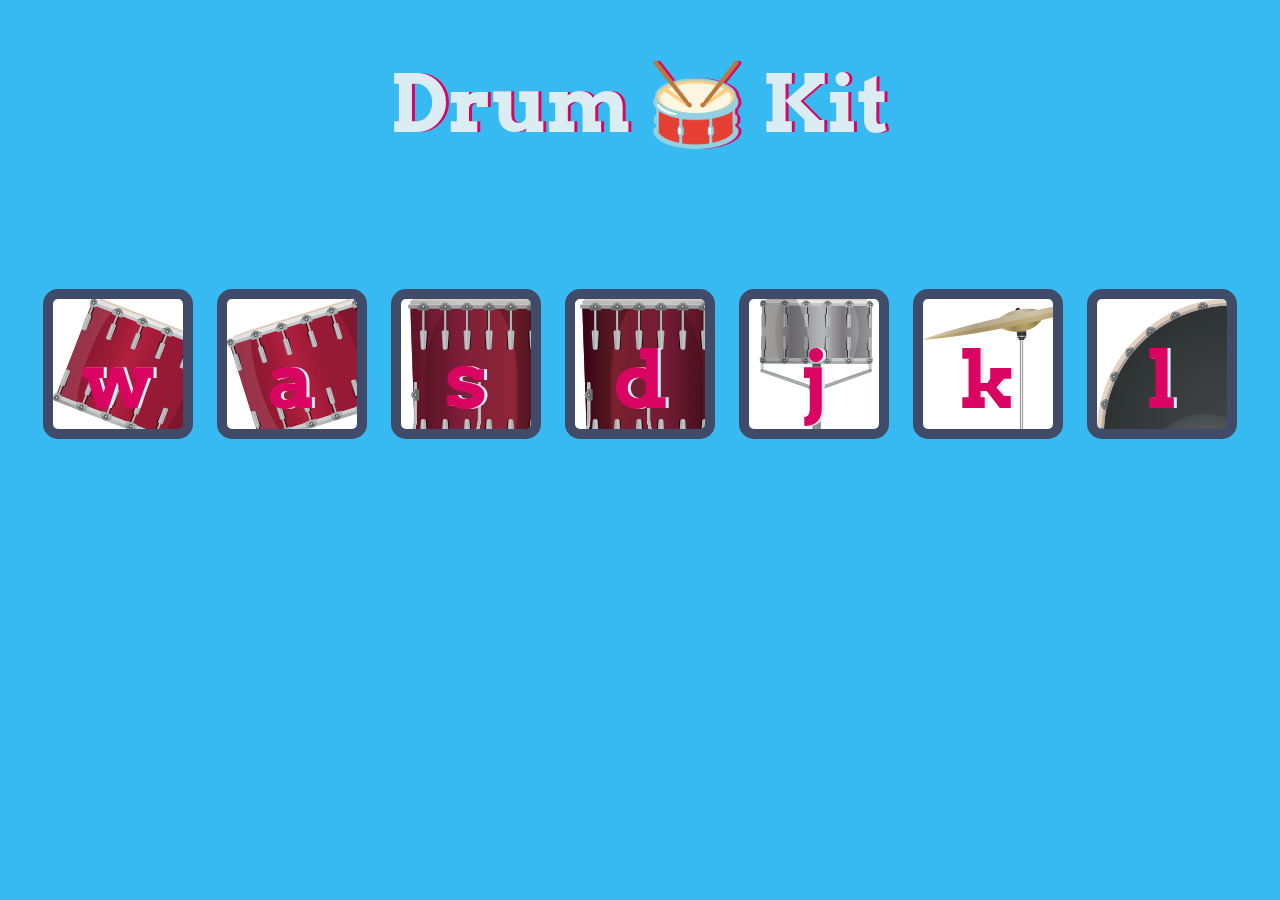
<file: Drum Kit/index.html>
<!DOCTYPE html>
<html lang="en" dir="ltr">

<head>
  <meta charset="utf-8">
  <title>Drum Kit</title>
  <link rel="stylesheet" href="styles.css">
  <link href="https://fonts.googleapis.com/css?family=Arvo" rel="stylesheet">
</head>

<body>

  <h1 id="title">Drum 🥁 Kit</h1>
  <div class="set">
    <button class="w drum">w</button>
    <button class="a drum">a</button>
    <button class="s drum">s</button>
    <button class="d drum">d</button>
    <button class="j drum">j</button>
    <button class="k drum">k</button>
    <button class="l drum">l</button>
  </div>
  <script src="index.js"></script>
</body>

</html>
</file>
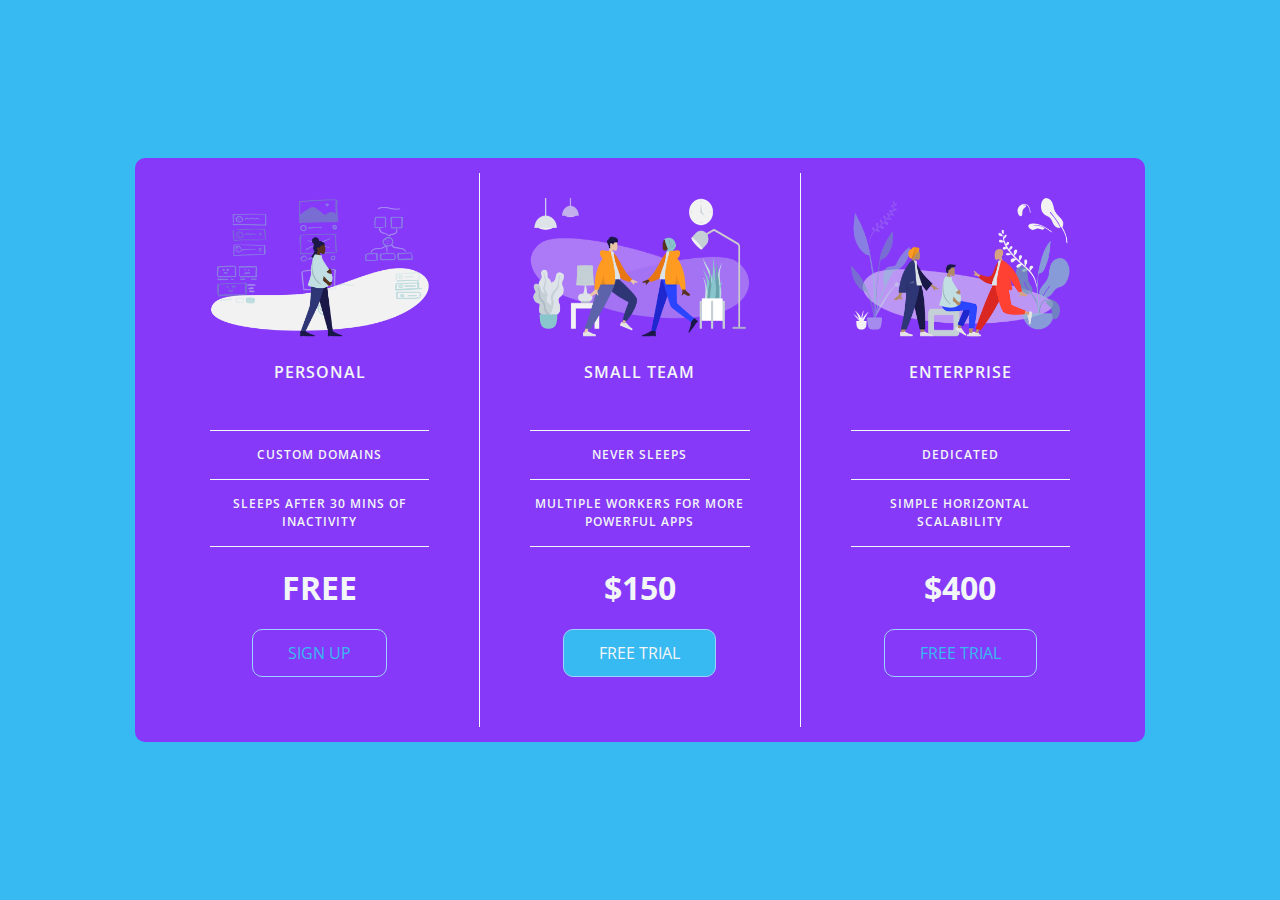
<file: PriceTable/index.html>
<!DOCTYPE html>
<html lang="en">

<head>
    <meta charset="UTF-8">
    <meta name="viewport" content="width=device-width, initial-scale=1.0">
    <title>Price Tiers</title>
    <link rel="stylesheet" href="https://fonts.googleapis.com/css?family=Open+Sans:400,600,700">
    <link rel="stylesheet" href="app.css">
</head>

<body>
    <div class="panel">

        <div class="pricing-plan">
            <img src="icons/icon1.png" alt="" class="pricing-img">
            <h2 class="pricing-header">Personal</h2>
            <ul class="pricing-features">
                <li class="pricing-features-item">Custom domains</li>
                <li class="pricing-features-item">Sleeps after 30 mins of inactivity</li>
            </ul>
            <span class="pricing-price">Free</span>
            <a href="#/" class="pricing-button">Sign up</a>
        </div>

        <div class="pricing-plan">
            <img src="icons/icon2.png" alt="" class="pricing-img">
            <h2 class="pricing-header">Small team</h2>
            <ul class="pricing-features">
                <li class="pricing-features-item">Never sleeps</li>
                <li class="pricing-features-item">Multiple workers for more powerful apps</li>
            </ul>
            <span class="pricing-price">$150</span>
            <a href="#/" class="pricing-button is-featured">Free trial</a>
        </div>

        <div class="pricing-plan">
            <img src="icons/icon3.png" alt="" class="pricing-img">
            <h2 class="pricing-header">Enterprise</h2>
            <ul class="pricing-features">
                <li class="pricing-features-item">Dedicated</li>
                <li class="pricing-features-item">Simple horizontal scalability</li>
            </ul>
            <span class="pricing-price">$400</span>
            <a href="#/" class="pricing-button">Free trial</a>
        </div>

    </div>

</body>

</html>
</file>
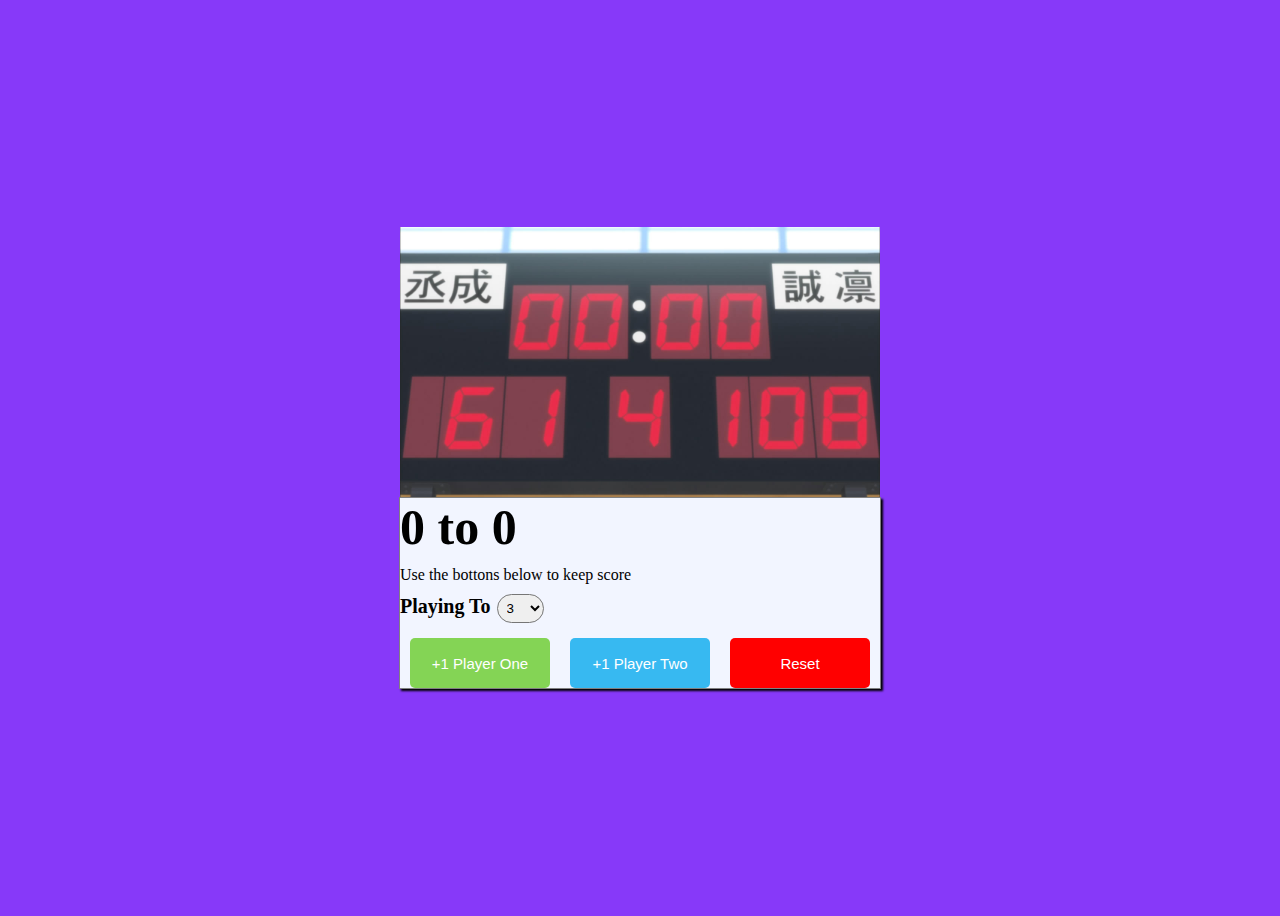
<file: ScoreKeeper/index.html>
<!DOCTYPE html>
<html lang="en">

<head>
    <meta charset="UTF-8">
    <meta name="viewport" content="width=device-width, initial-scale=1.0">
    <title>Score Keeper</title>
    <link rel="stylesheet" href="./styles.css">
</head>

<body>
    <div class="align">
        <img src="./scoreboard.jpg" class="jpscore">
        <section class="scoreboard">
        <h1 class="scorecount"><span id="p1Display">0</span> to <span id="p2Display">0</span></h1>
        <p>Use the bottons below to keep score</p>
        <div class="set"> <span class="title">Playing To</span>
            <select name="" id="playto">
                <option value="3">3</option>
                <option value="4">4</option>
                <option value="5">5</option>
                <option value="6">6</option>
                <option value="7">7</option>
                <option value="8">8</option>
                <option value="9">9</option>
                <option value="10">10</option>
                <option value="11">11</option>
            </select>
        </div>
        <div class="threebuttons">
            <button id="p1Button">+1 Player One</button>
            <button id="p2Button">+1 Player Two</button>
            <button id="reset">Reset</button>
        </div>
        </section>
    </div>

    <script src="app.js"></script>
</body>

</html>
</file>
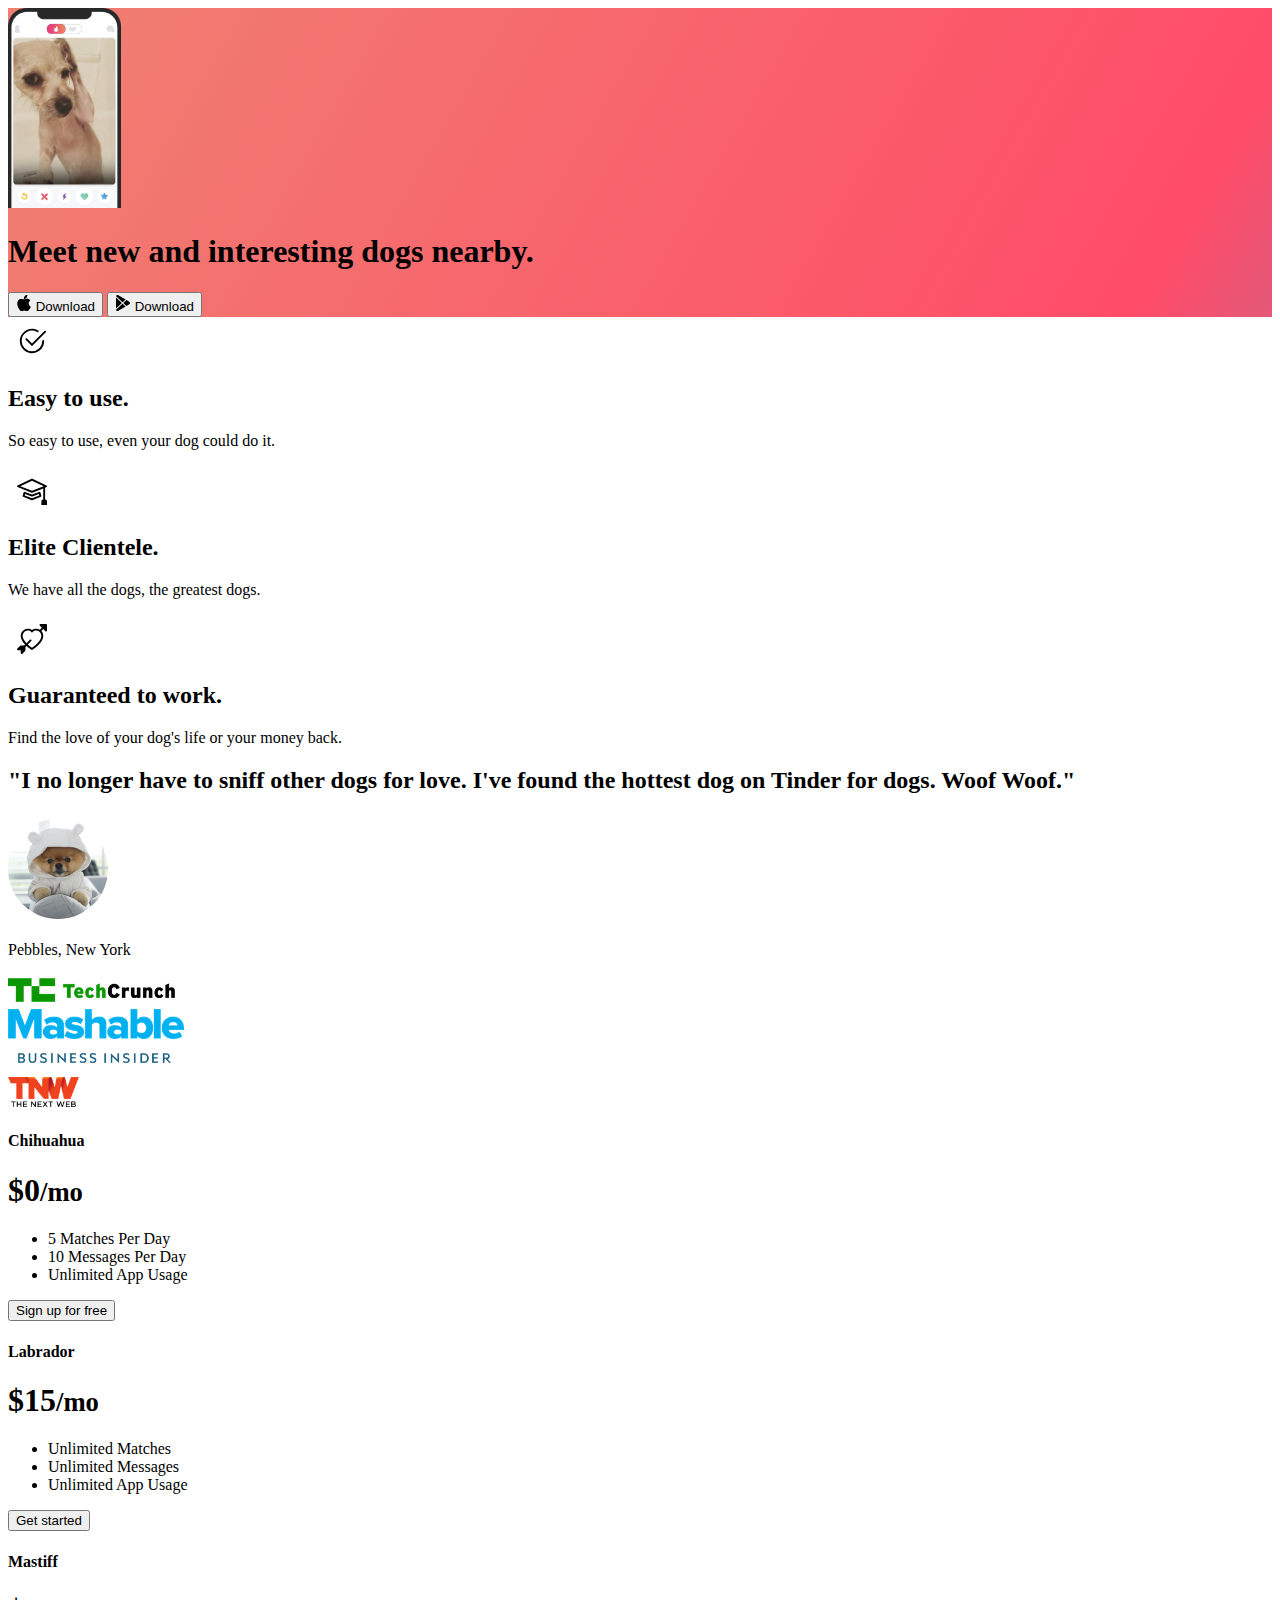
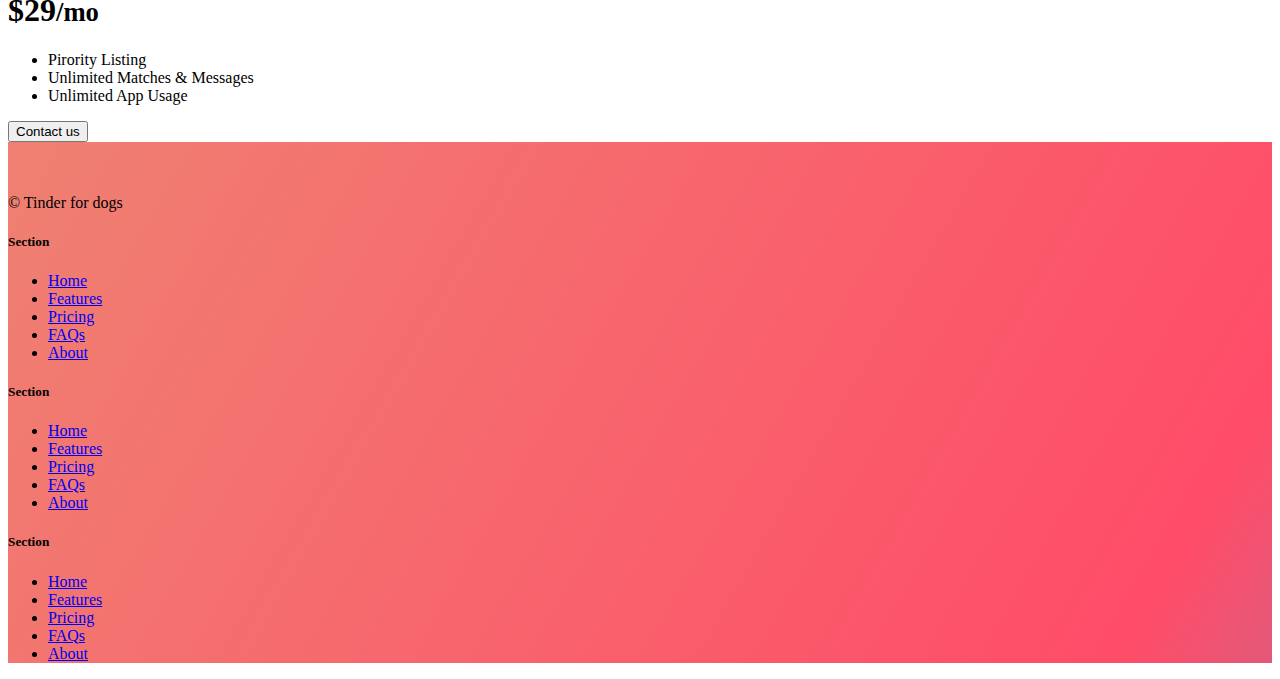
<file: Tinder for dogs/index.html>
<!DOCTYPE html>
<html lang="en">

<head>
  <meta charset="UTF-8">
  <meta name="viewport" content="width=device-width, initial-scale=1.0">
  <title>TinDog</title>
  <link href="https://cdn.jsdelivr.net/npm/bootstrap@5.3.0-alpha3/dist/css/bootstrap.min.css" rel="stylesheet"
    integrity="sha384-KK94CHFLLe+nY2dmCWGMq91rCGa5gtU4mk92HdvYe+M/SXH301p5ILy+dN9+nJOZ" crossorigin="anonymous">
  <link rel="stylesheet" href="./css/style.css">
</head>

<body>

  <!-- Title -->
  <section id="title" class="gradient-background">
    <div class="container col-xxl-8 px-4 pt-5 ">
      <div class="row flex-lg-row-reverse align-items-center g-5 pt-5">
        <div class="col-10 col-sm-8 col-lg-6">
          <img src="./images/iphone.png" class="d-block mx-lg-auto img-fluid" alt="Bootstrap Themes"
            height="200" loading="lazy">
        </div>
        <div class="col-lg-6">
          <h1 class="display-5 fw-bold lh-1 mb-3">Meet new and interesting dogs nearby.</h1>
          <div class="d-grid gap-2 d-md-flex justify-content-md-start">
            <button type="button" class="btn btn-light btn-lg px-4 me-md-2">
              <svg xmlns="http://www.w3.org/2000/svg" width="16" height="16" fill="currentColor" class="bi bi-apple mb-1"
                viewBox="0 0 16 16">
                <path
                  d="M11.182.008C11.148-.03 9.923.023 8.857 1.18c-1.066 1.156-.902 2.482-.878 2.516.024.034 1.52.087 2.475-1.258.955-1.345.762-2.391.728-2.43Zm3.314 11.733c-.048-.096-2.325-1.234-2.113-3.422.212-2.189 1.675-2.789 1.698-2.854.023-.065-.597-.79-1.254-1.157a3.692 3.692 0 0 0-1.563-.434c-.108-.003-.483-.095-1.254.116-.508.139-1.653.589-1.968.607-.316.018-1.256-.522-2.267-.665-.647-.125-1.333.131-1.824.328-.49.196-1.422.754-2.074 2.237-.652 1.482-.311 3.83-.067 4.56.244.729.625 1.924 1.273 2.796.576.984 1.34 1.667 1.659 1.899.319.232 1.219.386 1.843.067.502-.308 1.408-.485 1.766-.472.357.013 1.061.154 1.782.539.571.197 1.111.115 1.652-.105.541-.221 1.324-1.059 2.238-2.758.347-.79.505-1.217.473-1.282Z" />
                <path
                  d="M11.182.008C11.148-.03 9.923.023 8.857 1.18c-1.066 1.156-.902 2.482-.878 2.516.024.034 1.52.087 2.475-1.258.955-1.345.762-2.391.728-2.43Zm3.314 11.733c-.048-.096-2.325-1.234-2.113-3.422.212-2.189 1.675-2.789 1.698-2.854.023-.065-.597-.79-1.254-1.157a3.692 3.692 0 0 0-1.563-.434c-.108-.003-.483-.095-1.254.116-.508.139-1.653.589-1.968.607-.316.018-1.256-.522-2.267-.665-.647-.125-1.333.131-1.824.328-.49.196-1.422.754-2.074 2.237-.652 1.482-.311 3.83-.067 4.56.244.729.625 1.924 1.273 2.796.576.984 1.34 1.667 1.659 1.899.319.232 1.219.386 1.843.067.502-.308 1.408-.485 1.766-.472.357.013 1.061.154 1.782.539.571.197 1.111.115 1.652-.105.541-.221 1.324-1.059 2.238-2.758.347-.79.505-1.217.473-1.282Z" />
              </svg>
              Download</button>
            <button type="button" class="btn btn-light btn-lg px-4 me-md-2 btn-lg px-4">
              <svg xmlns="http://www.w3.org/2000/svg" width="16" height="16" fill="currentColor" class="bi bi-google-play mb-1"
                viewBox="0 0 16 16">
                <path
                  d="M14.222 9.374c1.037-.61 1.037-2.137 0-2.748L11.528 5.04 8.32 8l3.207 2.96 2.694-1.586Zm-3.595 2.116L7.583 8.68 1.03 14.73c.201 1.029 1.36 1.61 2.303 1.055l7.294-4.295ZM1 13.396V2.603L6.846 8 1 13.396ZM1.03 1.27l6.553 6.05 3.044-2.81L3.333.215C2.39-.341 1.231.24 1.03 1.27Z" />
              </svg>
              Download</button>
          </div>
        </div>
      </div>
    </div>
  </section>
  <!-- Features -->
  <section id="features">
    <div class="container">
        <div class="row g-4 py-5 row-cols-1 row-cols-lg-3">
          <div class="col d-flex align-items-start">
            <div class="icon-square bg-light text-dark flex-shrink-0 me-3">
              <svg xmlns="http://www.w3.org/2000/svg" height="30" fill="currentColor" class="bi bi-check2-circle" viewBox="0 0 16 16">
                <path d="M2.5 8a5.5 5.5 0 0 1 8.25-4.764.5.5 0 0 0 .5-.866A6.5 6.5 0 1 0 14.5 8a.5.5 0 0 0-1 0 5.5 5.5 0 1 1-11 0z" />
                <path d="M15.354 3.354a.5.5 0 0 0-.708-.708L8 9.293 5.354 6.646a.5.5 0 1 0-.708.708l3 3a.5.5 0 0 0 .708 0l7-7z" />
              </svg>
            </div>
            <div>
              <h2>Easy to use.</h2>
              <p>So easy to use, even your dog could do it.</p>
            </div>
          </div>
          <div class="col d-flex align-items-start">
            <div class="icon-square bg-light text-dark flex-shrink-0 me-3">
              <svg xmlns="http://www.w3.org/2000/svg" height="30" fill="currentColor" class="bi bi-mortarboard" viewBox="0 0 16 16">
                <path
                  d="M8.211 2.047a.5.5 0 0 0-.422 0l-7.5 3.5a.5.5 0 0 0 .025.917l7.5 3a.5.5 0 0 0 .372 0L14 7.14V13a1 1 0 0 0-1 1v2h3v-2a1 1 0 0 0-1-1V6.739l.686-.275a.5.5 0 0 0 .025-.917l-7.5-3.5ZM8 8.46 1.758 5.965 8 3.052l6.242 2.913L8 8.46Z" />
                <path
                  d="M4.176 9.032a.5.5 0 0 0-.656.327l-.5 1.7a.5.5 0 0 0 .294.605l4.5 1.8a.5.5 0 0 0 .372 0l4.5-1.8a.5.5 0 0 0 .294-.605l-.5-1.7a.5.5 0 0 0-.656-.327L8 10.466 4.176 9.032Zm-.068 1.873.22-.748 3.496 1.311a.5.5 0 0 0 .352 0l3.496-1.311.22.748L8 12.46l-3.892-1.556Z" />
              </svg>
            </div>
            <div>
              <h2>Elite Clientele.</h2>
              <p>We have all the dogs, the greatest dogs.</p>
            </div>
          </div>
          <div class="col d-flex align-items-start">
            <div class="icon-square bg-light text-dark flex-shrink-0 me-3">
              <svg xmlns="http://www.w3.org/2000/svg" height="30" fill="currentColor" class="bi bi-arrow-through-heart"
                viewBox="0 0 16 16">
                <path fill-rule="evenodd"
                  d="M2.854 15.854A.5.5 0 0 1 2 15.5V14H.5a.5.5 0 0 1-.354-.854l1.5-1.5A.5.5 0 0 1 2 11.5h1.793l.53-.53c-.771-.802-1.328-1.58-1.704-2.32-.798-1.575-.775-2.996-.213-4.092C3.426 2.565 6.18 1.809 8 3.233c1.25-.98 2.944-.928 4.212-.152L13.292 2 12.147.854A.5.5 0 0 1 12.5 0h3a.5.5 0 0 1 .5.5v3a.5.5 0 0 1-.854.354L14 2.707l-1.006 1.006c.236.248.44.531.6.845.562 1.096.585 2.517-.213 4.092-.793 1.563-2.395 3.288-5.105 5.08L8 13.912l-.276-.182a21.86 21.86 0 0 1-2.685-2.062l-.539.54V14a.5.5 0 0 1-.146.354l-1.5 1.5Zm2.893-4.894A20.419 20.419 0 0 0 8 12.71c2.456-1.666 3.827-3.207 4.489-4.512.679-1.34.607-2.42.215-3.185-.817-1.595-3.087-2.054-4.346-.761L8 4.62l-.358-.368c-1.259-1.293-3.53-.834-4.346.761-.392.766-.464 1.845.215 3.185.323.636.815 1.33 1.519 2.065l1.866-1.867a.5.5 0 1 1 .708.708L5.747 10.96Z" />
              </svg>
            </div>
            <div>
              <h2>Guaranteed to work.</h2>
              <p>Find the love of your dog's life or your money back.</p>
            </div>
          </div>
        </div>
    </div>
  </section>
  <!-- Testimonial -->
  <section id="testimonial">
    <div class="p-5 text-center bg-body-tertiary">
      <div class="container py-5">
        <h2 class="text-body-emphasis">"I no longer have to sniff other dogs for love. I've found the hottest dog on Tinder for dogs. Woof Woof."</h2>
        <img src="./images/dog-img.jpg" height="100px"style="border-radius: 50%; margin-top: 5px; margin-bottom: 2px;"> 
        <p class="col-lg-8 mx-auto lead">Pebbles, New York</p>
        <div class="container">
          <div class="row">
            <div class="col-lg-3 col-sm-12"><img src="./images/techcrunch.png" height="30"></div>
            <div class="col-lg-3 col-sm-12"><img src="./images/mashable.png" height="30"></div>
            <div class="col-lg-3 col-sm-12"><img src="./images/bizinsider.png" height="30"></div>
            <div class="col-lg-3 col-sm-12"><img src="./images/tnw.png" height="30"></div>
          </div>
        </div>
      </div>
    </div>
  </section>
  <!-- Pricing -->
  <section id="pricing">
    <div class="container">
      <div class="row row-cols-1 row-cols-md-3 mb-3 text-center">
        <div class="col">
          <div class="card mb-4 rounded-3 shadow-sm">
            <div class="card-header py-3">
              <h4 class="my-0 fw-normal">Chihuahua</h4>
            </div>
            <div class="card-body">
              <h1 class="card-title pricing-card-title">$0<small class="text-body-secondary fw-light">/mo</small></h1>
              <ul class="list-unstyled mt-3 mb-4">
                  <li>5 Matches Per Day</li>
                  <li>10 Messages Per Day</li>
                  <li>Unlimited App Usage</li>
              </ul>
              <button type="button" class="w-100 btn btn-lg btn-outline-primary">Sign up for free</button>
            </div>
          </div>
        </div>
        <div class="col">
          <div class="card mb-4 rounded-3 shadow-sm">
            <div class="card-header py-3">
              <h4 class="my-0 fw-normal">Labrador</h4>
            </div>
            <div class="card-body">
              <h1 class="card-title pricing-card-title">$15<small class="text-body-secondary fw-light">/mo</small></h1>
              <ul class="list-unstyled mt-3 mb-4">
                <li>Unlimited Matches</li>
                <li>Unlimited Messages</li>
                <li>Unlimited App Usage</li>
              </ul>
              <button type="button" class="w-100 btn btn-lg btn btn-dark">Get started</button>
            </div>
          </div>
        </div>
        <div class="col">
          <div class="card mb-4 rounded-3 shadow-sm border-primary">
            <div class="card-header py-3 text-bg-dark border-primary">
              <h4 class="my-0 fw-normal">Mastiff</h4>
            </div>
            <div class="card-body">
              <h1 class="card-title pricing-card-title">$29<small class="text-body-secondary fw-light">/mo</small></h1>
              <ul class="list-unstyled mt-3 mb-4">
                <li>Pirority Listing</li>
                <li>Unlimited Matches & Messages</li>
                <li>Unlimited App Usage</li>
              </ul>
              <button type="button" class="w-100 btn btn-lg btn btn-dark">Contact us</button>
            </div>
          </div>
        </div>
      </div>
    </div>
  </section>
  <!-- Footer -->
  <section id="footer" class="gradient-background">
    <div class="container ">
      <footer class="row row-cols-1 row-cols-sm-2 row-cols-md-5 py-5 border-top">
        <div class="col mb-3">
          <a href="/" class="d-flex align-items-center mb-3 link-body-emphasis text-decoration-none">
            <svg class="bi me-2" width="40" height="32">
              <use xlink:href="#bootstrap"></use>
            </svg>
          </a>
          <p class="text-body-secondary">© Tinder for dogs</p>
        </div>
      
        <div class="col mb-3">
      
        </div>
      
        <div class="col mb-3">
          <h5>Section</h5>
          <ul class="nav flex-column">
            <li class="nav-item mb-2"><a href="#" class="nav-link p-0 text-body-secondary">Home</a></li>
            <li class="nav-item mb-2"><a href="#" class="nav-link p-0 text-body-secondary">Features</a></li>
            <li class="nav-item mb-2"><a href="#" class="nav-link p-0 text-body-secondary">Pricing</a></li>
            <li class="nav-item mb-2"><a href="#" class="nav-link p-0 text-body-secondary">FAQs</a></li>
            <li class="nav-item mb-2"><a href="#" class="nav-link p-0 text-body-secondary">About</a></li>
          </ul>
        </div>
      
        <div class="col mb-3">
          <h5>Section</h5>
          <ul class="nav flex-column">
            <li class="nav-item mb-2"><a href="#" class="nav-link p-0 text-body-secondary">Home</a></li>
            <li class="nav-item mb-2"><a href="#" class="nav-link p-0 text-body-secondary">Features</a></li>
            <li class="nav-item mb-2"><a href="#" class="nav-link p-0 text-body-secondary">Pricing</a></li>
            <li class="nav-item mb-2"><a href="#" class="nav-link p-0 text-body-secondary">FAQs</a></li>
            <li class="nav-item mb-2"><a href="#" class="nav-link p-0 text-body-secondary">About</a></li>
          </ul>
        </div>
      
        <div class="col mb-3">
          <h5>Section</h5>
          <ul class="nav flex-column">
            <li class="nav-item mb-2"><a href="#" class="nav-link p-0 text-body-secondary">Home</a></li>
            <li class="nav-item mb-2"><a href="#" class="nav-link p-0 text-body-secondary">Features</a></li>
            <li class="nav-item mb-2"><a href="#" class="nav-link p-0 text-body-secondary">Pricing</a></li>
            <li class="nav-item mb-2"><a href="#" class="nav-link p-0 text-body-secondary">FAQs</a></li>
            <li class="nav-item mb-2"><a href="#" class="nav-link p-0 text-body-secondary">About</a></li>
          </ul>
        </div>
      </footer>
    </div>
  </section>
</body>

</html>
</file>
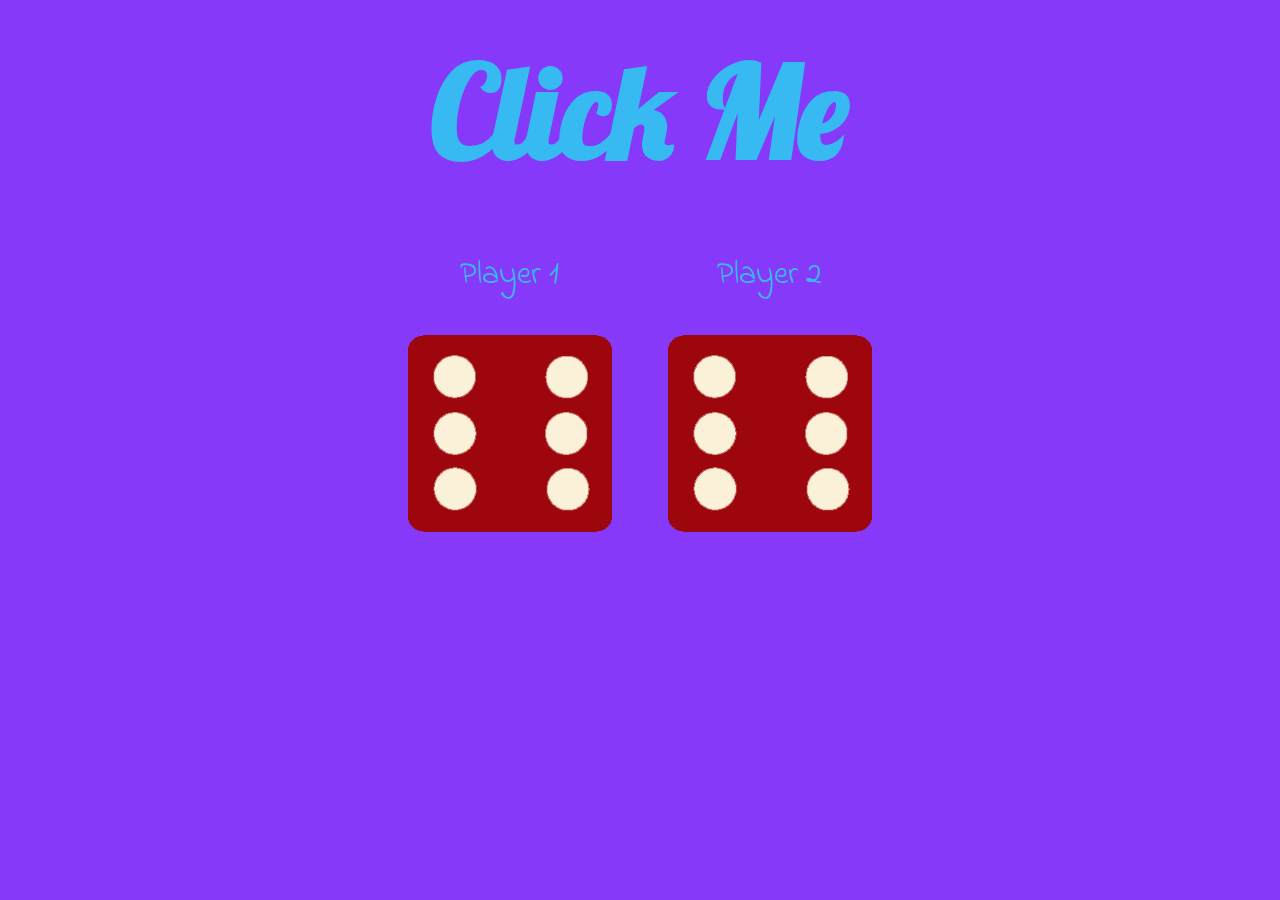
<file: Dice Game/dicee.html>
<!DOCTYPE html>
<html lang="en" dir="ltr">
  <head>
    <meta charset="utf-8">
    <title>Dicee</title>
    <link rel="stylesheet" href="styles.css">
    <link href="https://fonts.googleapis.com/css?family=Indie+Flower|Lobster" rel="stylesheet">

  </head>
  <body>

    <div class="container">
      <h1>Click Me</h1>

      <div class="dice">
        <p>Player 1</p>
        <img class="img1" src="">
      </div>

      <div class="dice">
        <p>Player 2</p>
        <img class="img2" src="">
      </div>
    </div>

    <script src="app.js"></script>
  </body>
</html>
</file>
<file: Drum Kit/styles.css>
body {
  text-align: center;
  background-color: #37B9F1;
}

h1 {
  font-size: 5rem;
  color: #DBEDF3;
  font-family: "Arvo", cursive;
  text-shadow: 3px 0 #DA0463;

}

footer {
  color: #DBEDF3;
  font-family: sans-serif;
}

.w {
  background-image: url('images/tom1.png');
}

.a {
  background-image: url('images/tom2.png');
}

.s {
  background-image: url('images/tom3.png');
}

.d {
  background-image: url('images/tom4.png');
}

.j {
  background-image: url('images/snare.png');
}

.k {
  background-image: url('images/crash.png');
}

.l {
  background-image: url('images/kick.png');
}

.set {
  margin: 10% auto;
}

.game-over {
  background-color: red;
  opacity: 0.8;
}

.pressed {
  box-shadow: 0 3px 4px 0 #DBEDF3;
  opacity: 0.5;
}

.red {
  color: red;
}

.drum {
  outline: none;
  border: 10px solid #404B69;
  font-size: 5rem;
  font-family: 'Arvo', cursive;
  line-height: 2;
  font-weight: 900;
  color: #DA0463;
  text-shadow: 3px 0 #DBEDF3;
  border-radius: 15px;
  display: inline-block;
  width: 150px;
  height: 150px;
  text-align: center;
  margin: 10px;
  background-color: white;
}
</file>
<file: ScoreKeeper/styles.css>
.winner {
    color: #84D455;
}

.loser {
    color: red;
}

body {
    background: #8739f9;
}

.scoreboard {
    width: 30rem;
   border: 0.5px solid gray;
   box-shadow: 2px 2px 2px black;
   background-color: #f2f5ff;
}

.scorecount {
    font-size: 50px;
    margin: 0;
    padding: 0;
}

p {
    padding: 0;
    margin: 10px 0px;
}

.title {
    font-weight: bold;
    margin-right: 2px;
    font-size: 20px;
}

.set {
    margin-bottom: 15px;
}

#playto {
    border-radius: 20px;
    padding: 5px;
    padding-left: 5px;
}

.threebuttons {
    display: flex;
    justify-content: space-around;
    border: px solid black;
}

#p1Button, #p2Button, #reset {
    width:  140px;
    height: 50px;
    border-radius: 5px;
    color: white;
    font-size: 15px;
    border: none;
}

#p1Button {
    background-color: #84D455;
}

#p2Button {
    background: #37B9F1;
}

#reset {
    background-color: red;
}

.jpscore {
    display: block;
    width: 30rem;
    margin: 0;
    padding: 0;
}

.align {
    display: flex;
    height: 100vh;
    flex-direction: column;
    align-items: center;
    justify-content: center;
}

@media (max-width: 600px) {
    .scoreboard {
            width: 20rem;
            border: 0.5px solid gray;
            box-shadow: 2px 2px 2px black;
            background-color: #f2f5ff;
        }
    .jpscore {
        width: 20rem;
    }

}
</file>
<file: Tinder for dogs/css/style.css>
.gradient-background {
  background: linear-gradient(300deg, #00bfff, #ff4c68, #ef8172);
  background-size: 180% 180%;
  animation: gradient-animation 18s ease infinite;
}

@keyframes gradient-animation {
  0% {
    background-position: 0% 50%;
  }
  50% {
    background-position: 100% 50%;
  }
  100% {
    background-position: 0% 50%;
  }
}

.icon-square {
  width: 3rem;
  height: 3rem;
  border-radius: 0.75rem;
}

.profile-img {
  height: 100px;
  border-radius: 50%;
}



.icon-square {
  display: inline-flex;
  align-items: center;
  justify-content: center;
  width: 3rem;
  height: 3rem;
  font-size: 1.5rem;
  border-radius: 0.75rem;
}
</file>
<file: Dice Game/styles.css>
.container {
  width: 70%;
  margin: auto;
  text-align: center;
}

.dice {
  text-align: center;
  display: inline-block;

}

body {
  background-color: #8739F9;
}

h1 {
  margin: 30px;
  font-family: 'Lobster', cursive;
  text-shadow: 5px 0 #8739F9;
  font-size: 8rem;
  color: #37B9F1;
}

p {
  font-size: 2rem;
  color: #37B9F1;
  font-family: 'Indie Flower', cursive;
}

img {
  width: 80%;
}

footer {
  margin-top: 5%;
  color: #F2F;
  text-align: center;
  font-family: 'Indie Flower', cursive;

}
</file>
<file: PriceTable/app.css>
/* http://meyerweb.com/eric/tools/css/reset/ 
   v2.0 | 20110126
   License: none (public domain)
*/

html, body, div, span, applet, object, iframe,
h1, h2, h3, h4, h5, h6, p, blockquote, pre,
a, abbr, acronym, address, big, cite, code,
del, dfn, em, img, ins, kbd, q, s, samp,
small, strike, strong, sub, sup, tt, var,
b, u, i, center,
dl, dt, dd, ol, ul, li,
fieldset, form, label, legend,
table, caption, tbody, tfoot, thead, tr, th, td,
article, aside, canvas, details, embed, 
figure, figcaption, footer, header, hgroup, 
menu, nav, output, ruby, section, summary,
time, mark, audio, video {
	margin: 0;
	padding: 0;
	border: 0;
	font-size: 100%;
	font: inherit;
	vertical-align: baseline;
}
/* HTML5 display-role reset for older browsers */
article, aside, details, figcaption, figure, 
footer, header, hgroup, menu, nav, section {
	display: block;
}
body {
	line-height: 1;
}
ol, ul {
	list-style: none;
}
blockquote, q {
	quotes: none;
}
blockquote:before, blockquote:after,
q:before, q:after {
	content: '';
	content: none;
}
table {
	border-collapse: collapse;
	border-spacing: 0;
}

html {
  box-sizing: border-box;
  font-family: 'Open Sans', sans-serif;
}

body {
  background-color: #37B9F1;
  display: flex;
  justify-content: center;
  align-items: center;
  min-height: 100vh;
}

.panel {
  background-color: #8739F9;
  border-radius: 10px;
  padding: 15px 25px;
  width: 100%;
  max-width: 960px;
  display: flex;
  flex-direction: column;
  text-align: center;
  text-transform: uppercase;
}

.pricing-plan {
  border-bottom: 1px solid #F2F6F6;
}
.pricing-plan:last-child {
  border-bottom: none;
}

.pricing-img {
  margin-bottom: 25px;
  max-width: 100%;
}

.pricing-header {
  color: #F2F6F6;
  font-weight: 600;
  letter-spacing: 1px;
}

.pricing-features {
  margin: 50px 0 25px;
  color: #F2F6F6;
}

.pricing-features-item {
  font-weight: 600;
  letter-spacing: 1px;
  font-size: 12px;
  line-height: 1.5;
  padding: 15px 0;
  border-top: 1px solid #F2F6F6;
}

.pricing-features-item:last-child{
  border-bottom: 1px solid #F2F6F6;
}

.pricing-price {
  color: #F2F6F6; 
  display: block;
  font-size: 32px;
  font-weight: 700;
}

.pricing-button {
  border: 1px solid #9dd1ff;
  border-radius: 10px;
  color: #37B9F1;
  display: inline-block;
  padding: 15px 35px;
  text-decoration: none;
  margin: 25px 0;
  transition: background-color 200ms ease-in-out;
}

.pricing-button:hover, .pricing-button:focus {
  background-color: #F2F6F6;
}

.pricing-button.is-featured {
  background-color: #37B9F1;
  color: #F2F6F6;
}

.pricing-button.is-featured:hover, .pricing-button.is-featured:focus{
  background-color: #37B9F1;
  color: v
}


@media (min-width: 900px){
  .panel {
    flex-direction: row;
  }
  .pricing-plan {
    border-bottom: none;
    border-right: 1px solid #F2F6F6;
    padding: 25px 50px;
  }
  .pricing-plan:last-child {
    border-right: none;
  }
}
</file>
